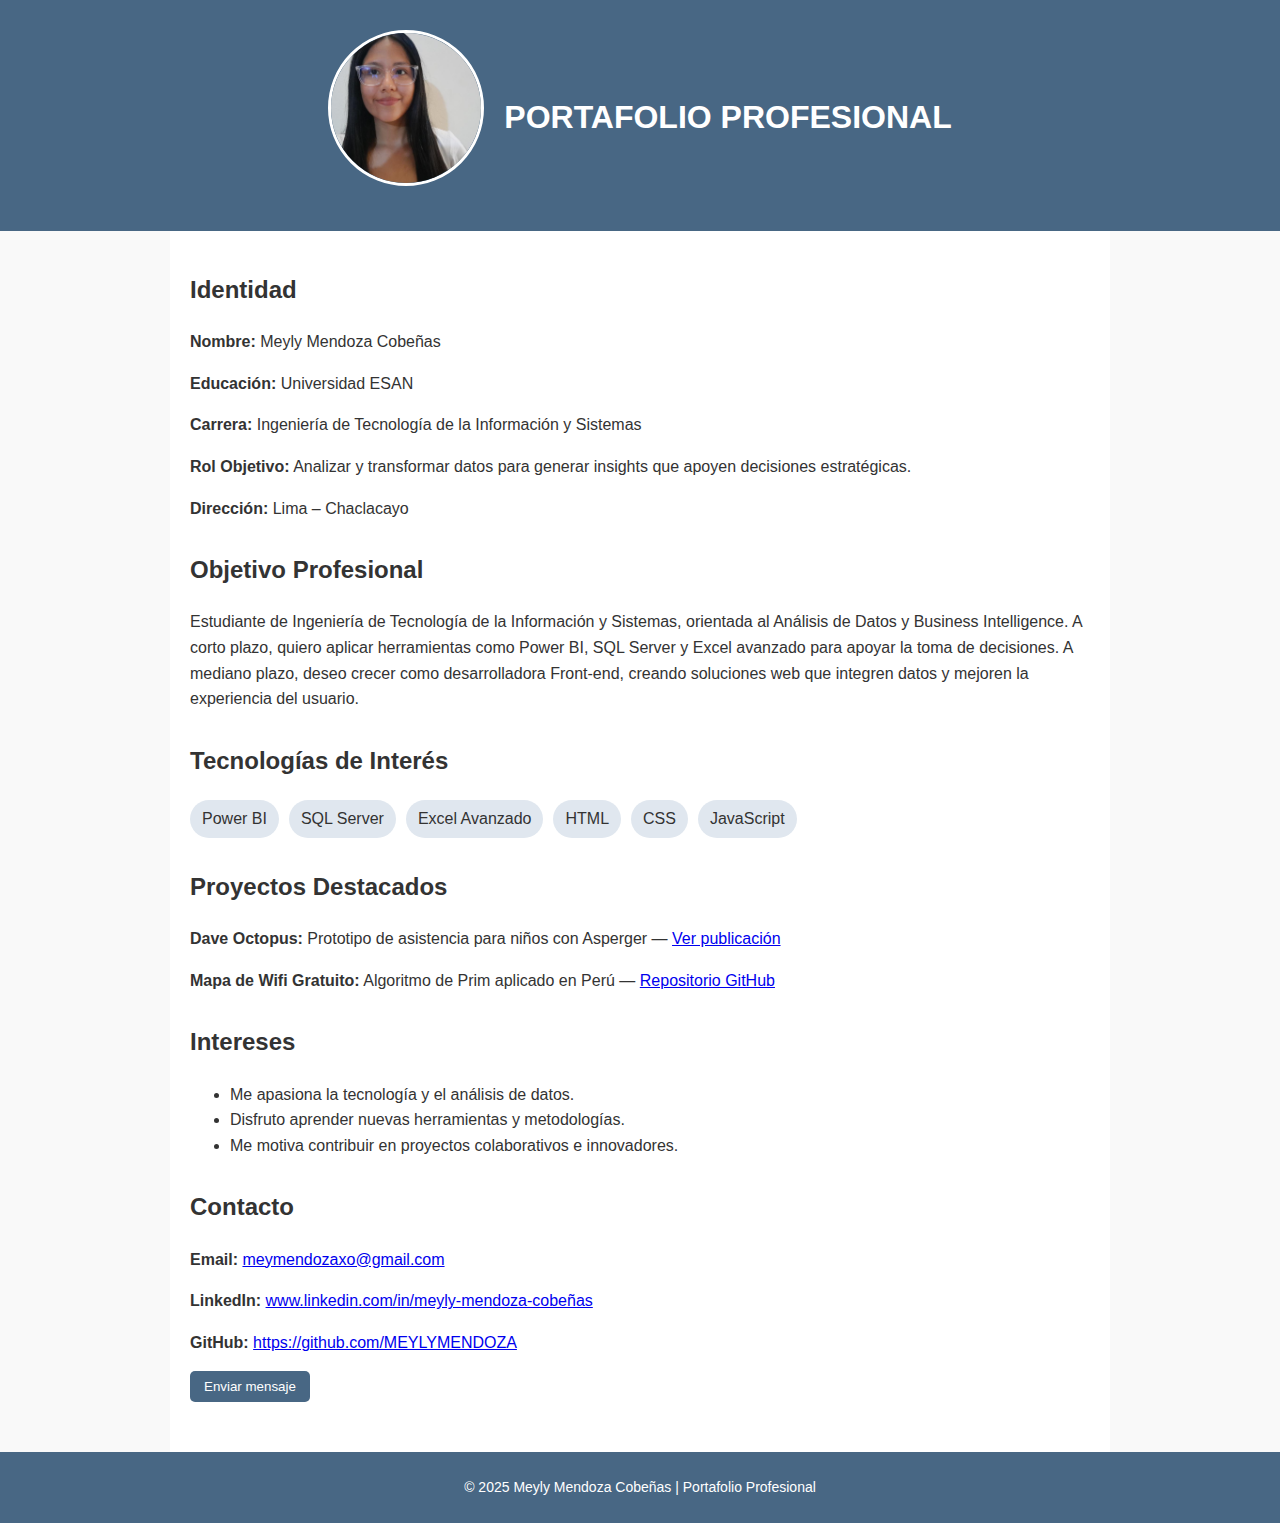
<file: index.html>
<!DOCTYPE html>
<html lang="es">
<head>
  <meta charset="UTF-8">
  <meta name="viewport" content="width=device-width, initial-scale=1.0">
  <title>Portafolio: Meyly Mendoza Cobeñas</title>
  <meta name="description" content="Portafolio profesional de Meyly Mendoza Cobeñas">
  <link rel="stylesheet" href="styles.css">
</head>

<body>
  <header>
    <div class="perfil">
    <img src="assets/MEFOTO.jpg" alt="MC" class="fotoperfil">

        <h1>PORTAFOLIO PROFESIONAL</h1>
    </div>
  </header>

  <main>
    <!--Identity-->
    <section>
        <h2>Identidad</h2>
        <p><strong>Nombre:</strong> Meyly Mendoza Cobeñas</p>
        <p><strong>Educación:</strong> Universidad ESAN </p>
        <p><strong>Carrera:</strong> Ingeniería de Tecnología de la Información y Sistemas</p>
        <p><strong>Rol Objetivo:</strong> Analizar y transformar datos para generar insights que apoyen decisiones estratégicas.</p>
        <p><strong>Dirección:</strong> Lima – Chaclacayo</p>
    </section>

    <!-- Objetivo Profesional -->
    <section>
      <h2>Objetivo Profesional</h2>
      <p>
        Estudiante de Ingeniería de Tecnología de la Información y Sistemas, orientada al Análisis de Datos y
        Business Intelligence. A corto plazo, quiero aplicar herramientas como Power BI, SQL Server y Excel avanzado
        para apoyar la toma de decisiones. A mediano plazo, deseo crecer como desarrolladora Front-end, creando
        soluciones web que integren datos y mejoren la experiencia del usuario.
      </p>
    </section>

    <!-- Tecnologías -->
    <section>
      <h2>Tecnologías de Interés</h2>
      <div class="chips">
        <span class="chip">Power BI</span>
        <span class="chip">SQL Server</span>
        <span class="chip">Excel Avanzado</span>
        <span class="chip">HTML</span>
        <span class="chip">CSS</span>
        <span class="chip">JavaScript</span>
      </div>
    </section>

    <!-- Proyectos -->
    <section>
      <h2>Proyectos Destacados</h2>
      <p>
        <strong>Dave Octopus:</strong> Prototipo de asistencia para niños con Asperger —
        <a href="https://link.springer.com/book/10.1007/978-981-97-4780-1" target="_blank">Ver publicación</a>
      </p>
      <p>
        <strong>Mapa de Wifi Gratuito:</strong> Algoritmo de Prim aplicado en Perú —
        <a href="https://github.com/MEYLYMENDOZA/MAPA-WIFI-GRATUITO" target="_blank">Repositorio GitHub</a>
      </p>
    </section>

    <!-- Intereses -->
    <section>
    <h2>Intereses</h2>
    <ul>
        <li> Me apasiona la tecnología y el análisis de datos.</li>
        <li> Disfruto aprender nuevas herramientas y metodologías.</li>
        <li> Me motiva contribuir en proyectos colaborativos e innovadores.</li>
    </ul>
    </section>


    <!-- Contacto -->
    <section id="contacto">
      <h2>Contacto</h2>
      <p><strong>Email:</strong> <a href="mailto:meymendozaxo@gmail.com">meymendozaxo@gmail.com</a></p>
      <p><strong>LinkedIn:</strong> <a href="https://www.linkedin.com/in/meyly-mendoza-cobeñas" target="_blank">www.linkedin.com/in/meyly-mendoza-cobeñas</a></p>
      <p><strong>GitHub:</strong> <a href="https://github.com/MEYLYMENDOZA" target="_blank">https://github.com/MEYLYMENDOZA</a></p>
      <button onclick="mostrarAlerta()">Enviar mensaje</button>
    </section>
  </main>

  <footer>
    <p>© 2025 Meyly Mendoza Cobeñas | Portafolio Profesional</p>
  </footer>

  <script src="script.js"></script>
</body>
</html>
</file>
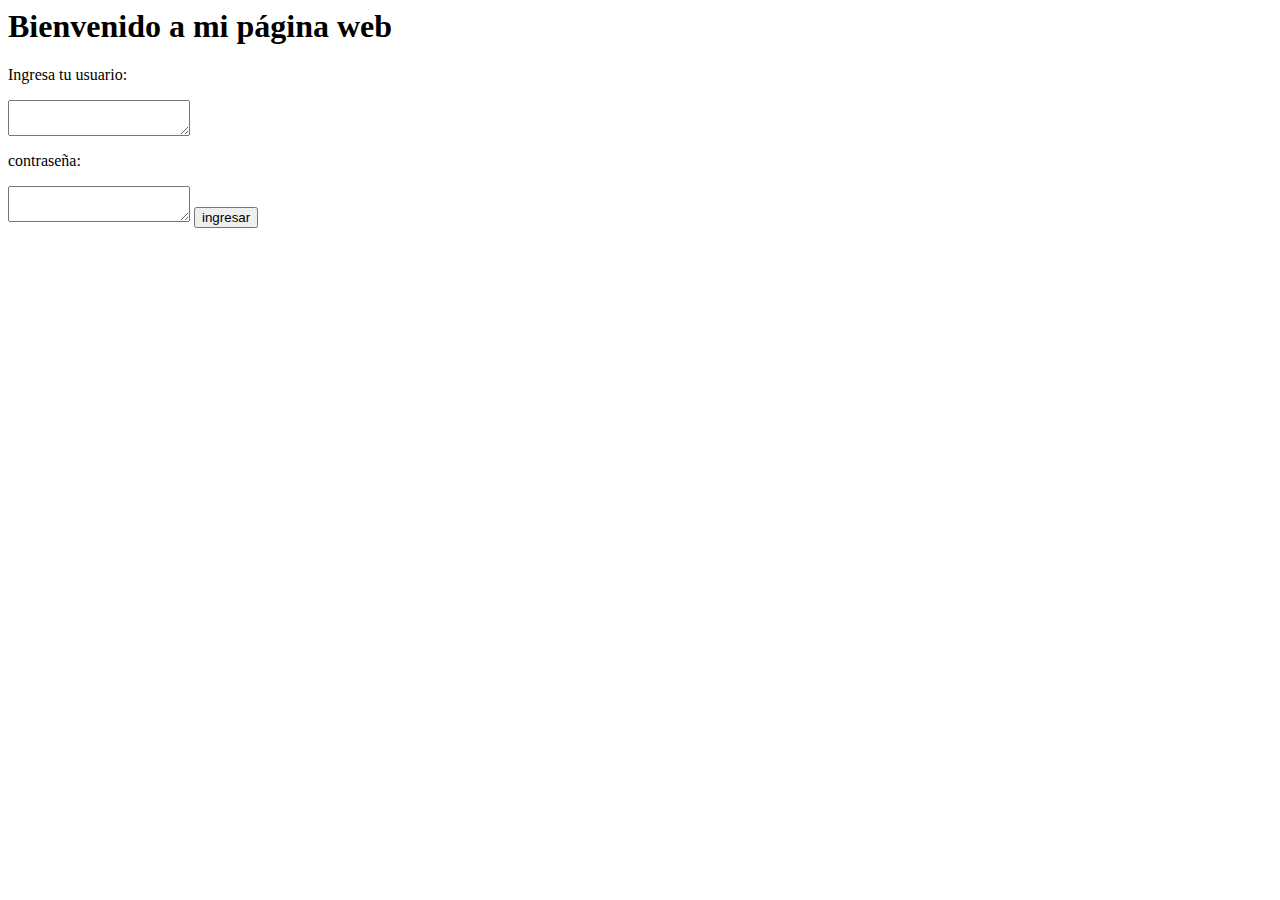
<file: tarea1.html>
<html>
<head>
</head>
<body>
    <h1> Bienvenido a mi página web </h1>
    <p>
        Ingresa tu usuario:
    </p>
    <textarea>

    </textarea>
    <p>
     contraseña:
    </p>
    <textarea>
        
    </textarea>
    
    <button>
        ingresar
    </button>
</body>
<footer>

</footer> 
</html>
</file>
<file: styles.css>
html, body {
  height: 100%;               
  margin: 0;
  display: flex;
  flex-direction: column;
  font-family: Arial, sans-serif;
  background: #f9f9f9;
  color: #333;
  line-height: 1.6;
}

header {
  background: #486784;
  color: white;
  padding: 30px 20px;
  text-align: center;
}

.perfil {
  display: flex;
  align-items: center;
  gap: 20px;
  justify-content: center;
}

.fotoperfil {
  width: 150px;
  height: 150px;
  border-radius: 50%;
  object-fit: cover;
  margin-bottom: 15px;
  border: 3px solid #fff;
}

header h1 {
  margin: 10px 0 5px; 
  font-size: 2rem;
  font-weight: bold;
}

header h2 {
  margin: 0;
  font-size: 1.2rem;
  font-weight: normal;
}

main {
  flex: 1;                   
  max-width: 900px;
  margin: auto;
  padding: 20px;
  background: white;
}

section {
  margin-bottom: 30px;
}

h3 {
  color: #486784;
  border-bottom: 2px solid #486784;
  padding-bottom: 5px;
}

.chips {
  display: flex;
  flex-wrap: wrap;
  gap: 10px;
}

.chip {
  background: #e0e7ef;
  color: #333;
  padding: 6px 12px;
  border-radius: 20px;
  cursor: pointer;
  transition: background 0.3s;
}

.chip:hover {
  background: #486784;
  color: white;
}

button {
  background: #486784;
  color: white;
  border: none;
  padding: 8px 14px;
  cursor: pointer;
  border-radius: 5px;
}

button:hover {
  background: #365167;
}

footer {
  background: #486784;
  color: white;
  padding: 10px 0;
  text-align: center;
  font-size: 14px;
}

footer .perfil-footer img {
  width: 40px;
  height: 40px;
  border-radius: 50%;
  object-fit: cover;
  display: block;
  border: 1px solid rgb(0, 0, 0);
}

footer .perfil-footer h2 {
  margin: 0;
  font-size: 12px;
  font-weight: normal;
  letter-spacing: 1px;
  text-align: center;
}
</file>
